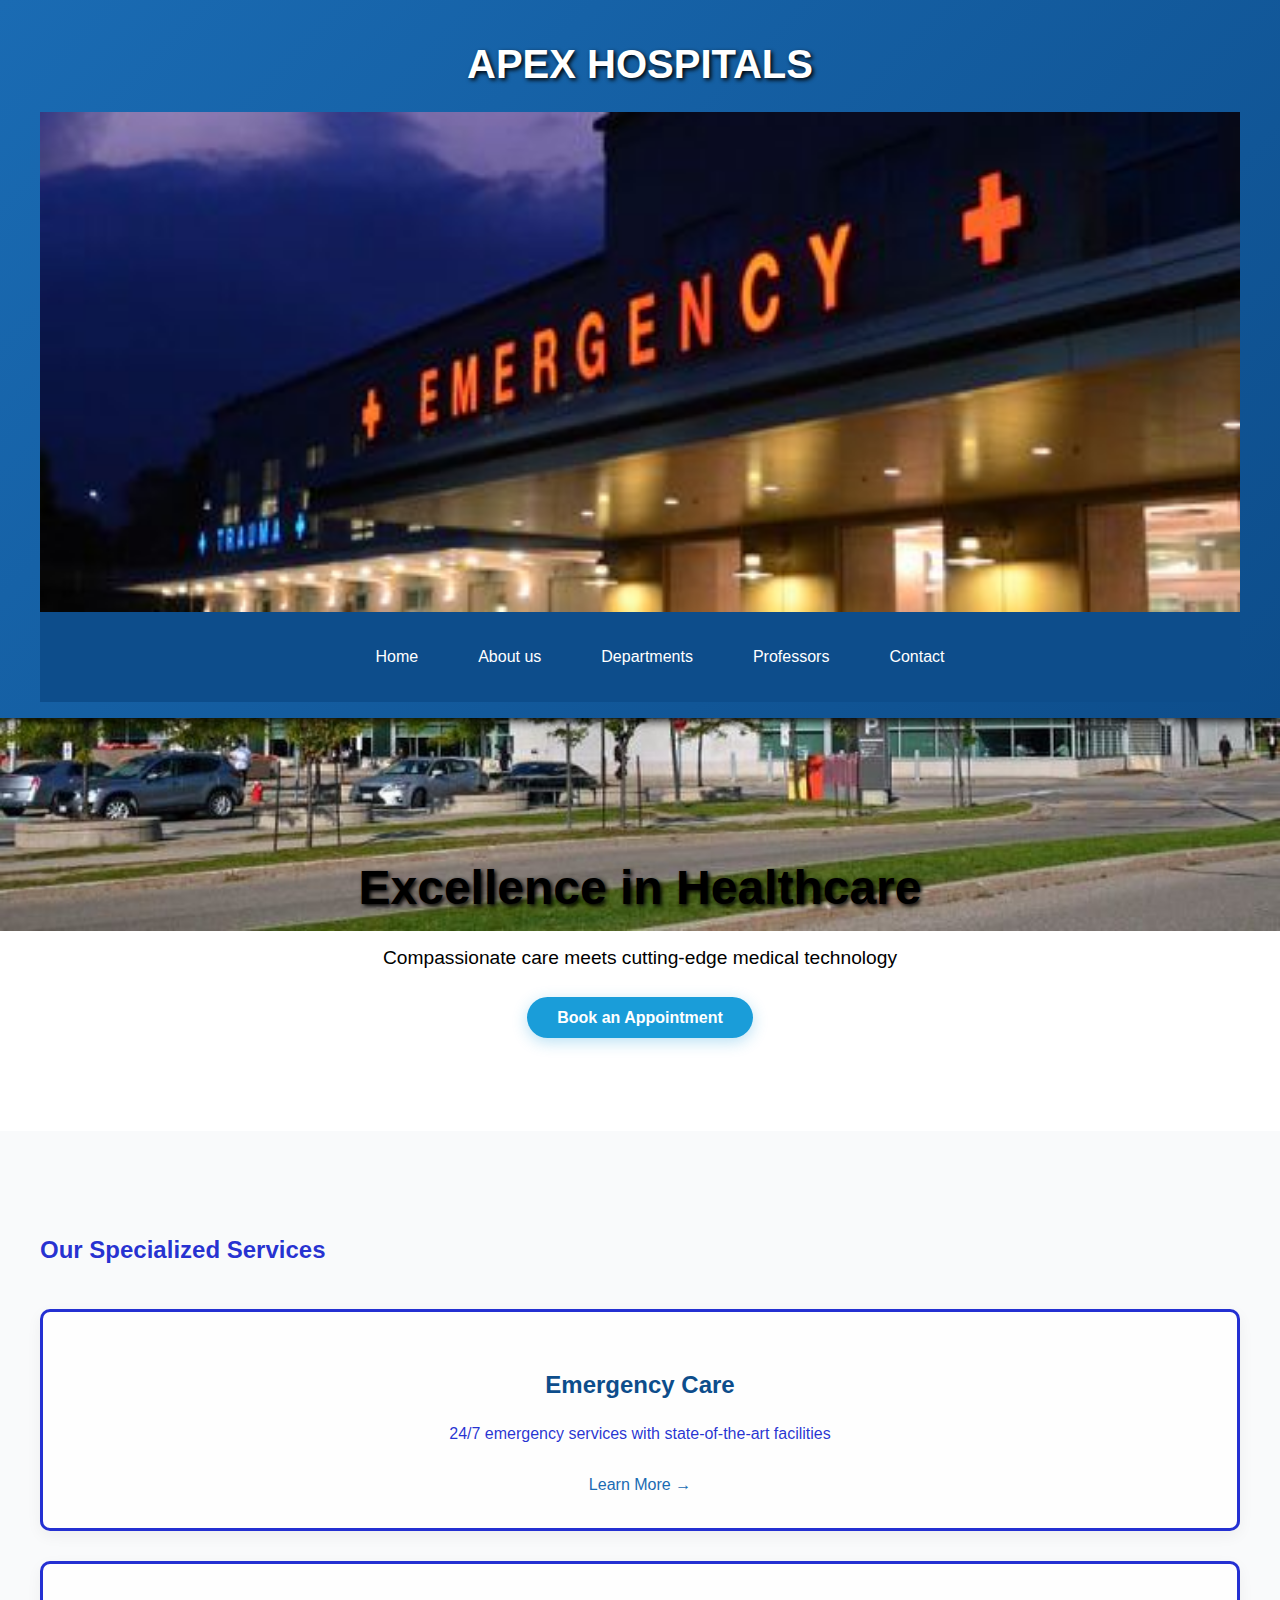
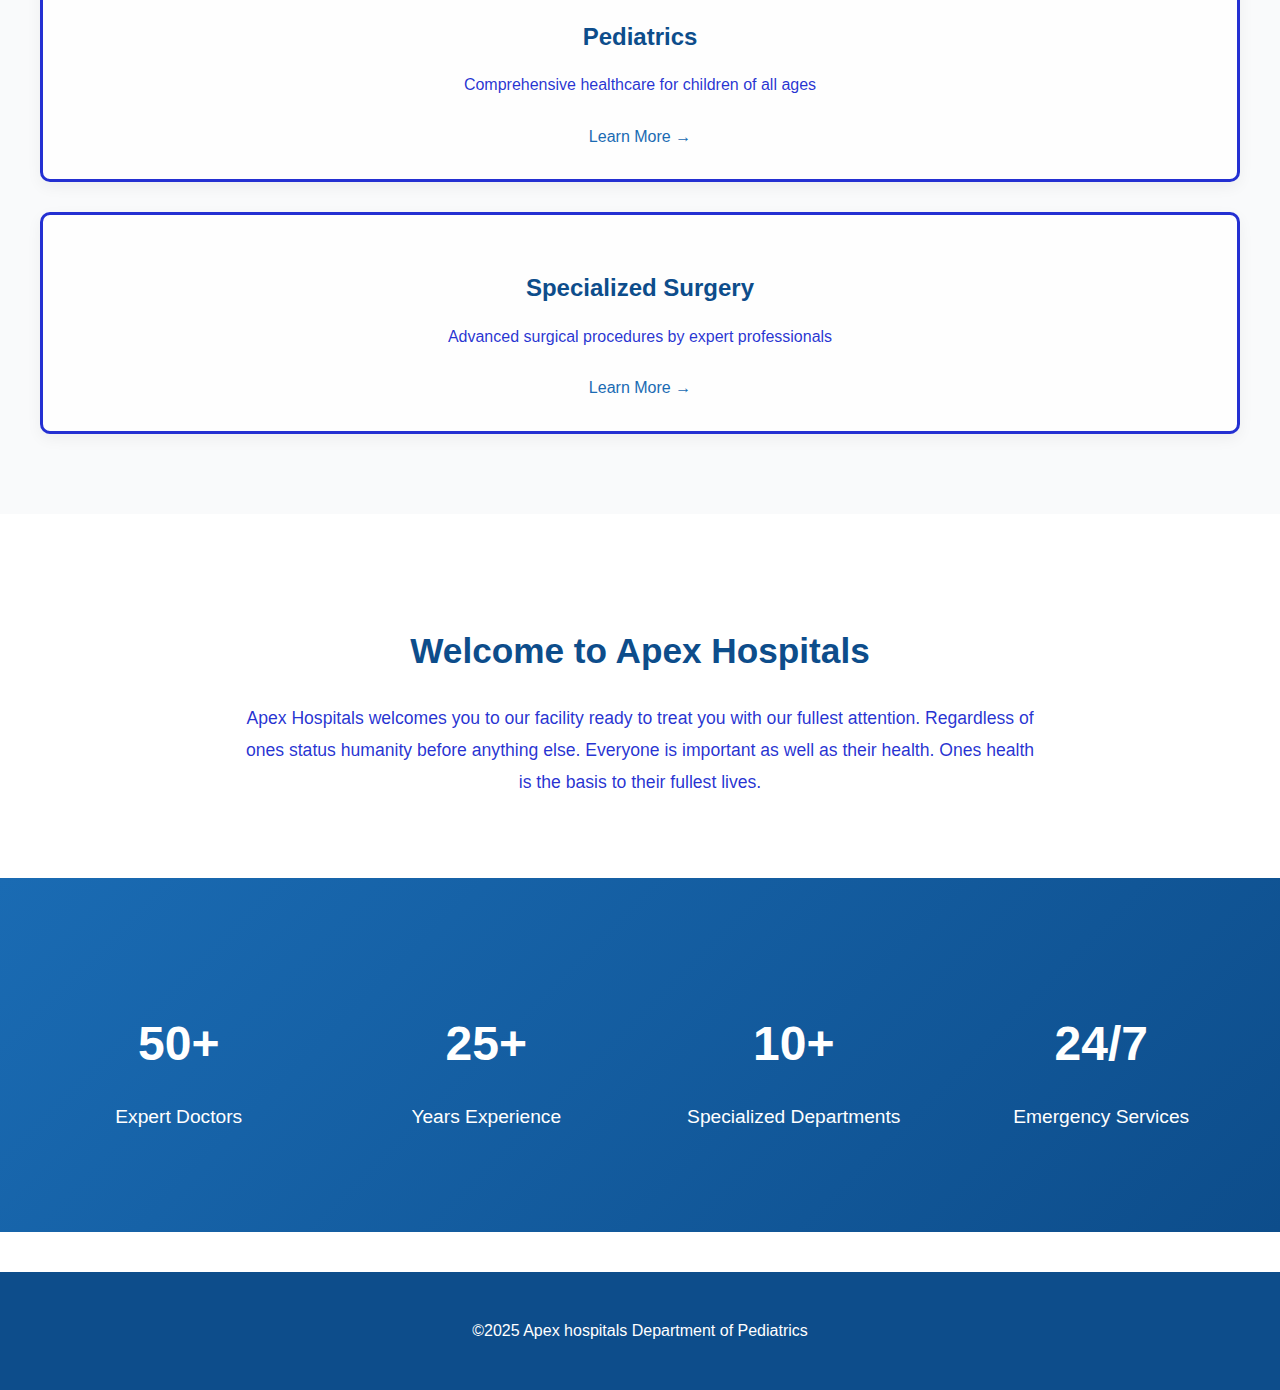
<file: index.html>
<!DOCTYPE html>
<html lang="en">
<head>
    <meta charset="UTF-8">
    <title>Apex Hospitals</title>
    <link rel="stylesheet" href="apex.css">
</head>
<body>
   <header>
       <div class="container">
           <div class="header-content">
              <div class="logo">APEX HOSPITALS</div> 
    <img src="images/hospital1.jpg" alt="Apex Hospitals Main Building">
    <nav class="menus">
        <ul>
            <li><a href="index.html">Home</a></li>
            <li><a href="about.html">About us</a></li>
            <li><a href="departments.html">Departments</a></li>
             <li><a href="professors.html">Professors</a></li>
            <li><a href="contact.html">Contact</a></li>
        </ul>
    </nav>
   </header>
   
   <!-- Hero Section -->
   <section class="hero">
        <div class="hero-content">
            <h1>Excellence in Healthcare</h1>
            <p>Compassionate care meets cutting-edge medical technology</p>
            <a href="contact.html" class="cta-button">Book an Appointment</a>
        </div>
   </section>
   
   <!-- Services Teaser Section -->
   <section class="services-teaser">
        <div class="container">
            <h2>Our Specialized Services</h2>
            <div class="teaser-grid">
                <div class="teaser-card">
                    <h3>Emergency Care</h3>
                    <p>24/7 emergency services with state-of-the-art facilities</p>
                    <a href="departments.html" class="read-more">Learn More →</a>
                </div>
                <div class="teaser-card">
                    <h3>Pediatrics</h3>
                    <p>Comprehensive healthcare for children of all ages</p>
                    <a href="about.html" class="read-more">Learn More →</a>
                </div>
                <div class="teaser-card">
                    <h3>Specialized Surgery</h3>
                    <p>Advanced surgical procedures by expert professionals</p>
                    <a href="departments.html" class="read-more">Learn More →</a>
                </div>
            </div>
        </div>
   </section>
   
   <!-- Welcome Section -->
   <section class="welcome">
        <div class="container">
            <h2>Welcome to Apex Hospitals</h2>
            <p>Apex Hospitals welcomes you to our facility ready to treat you with our fullest attention. Regardless of ones status humanity before anything else. Everyone is important as well as their health. Ones health is the basis to their fullest lives.</p>
        </div>
   </section>
   
   <!-- Quick Stats Teaser -->
   <section class="stats-teaser">
        <div class="container">
            <div class="stats-grid">
                <div class="stat-item">
                    <h3>50+</h3>
                    <p>Expert Doctors</p>
                </div>
                <div class="stat-item">
                    <h3>25+</h3>
                    <p>Years Experience</p>
                </div>
                <div class="stat-item">
                    <h3>10+</h3>
                    <p>Specialized Departments</p>
                </div>
                <div class="stat-item">
                    <h3>24/7</h3>
                    <p>Emergency Services</p>
                </div>
            </div>
        </div>
   </section>
   
   <footer>
        <p>&copy;2025 Apex hospitals Department of Pediatrics</p>
   </footer>
</body>

</html>
</file>
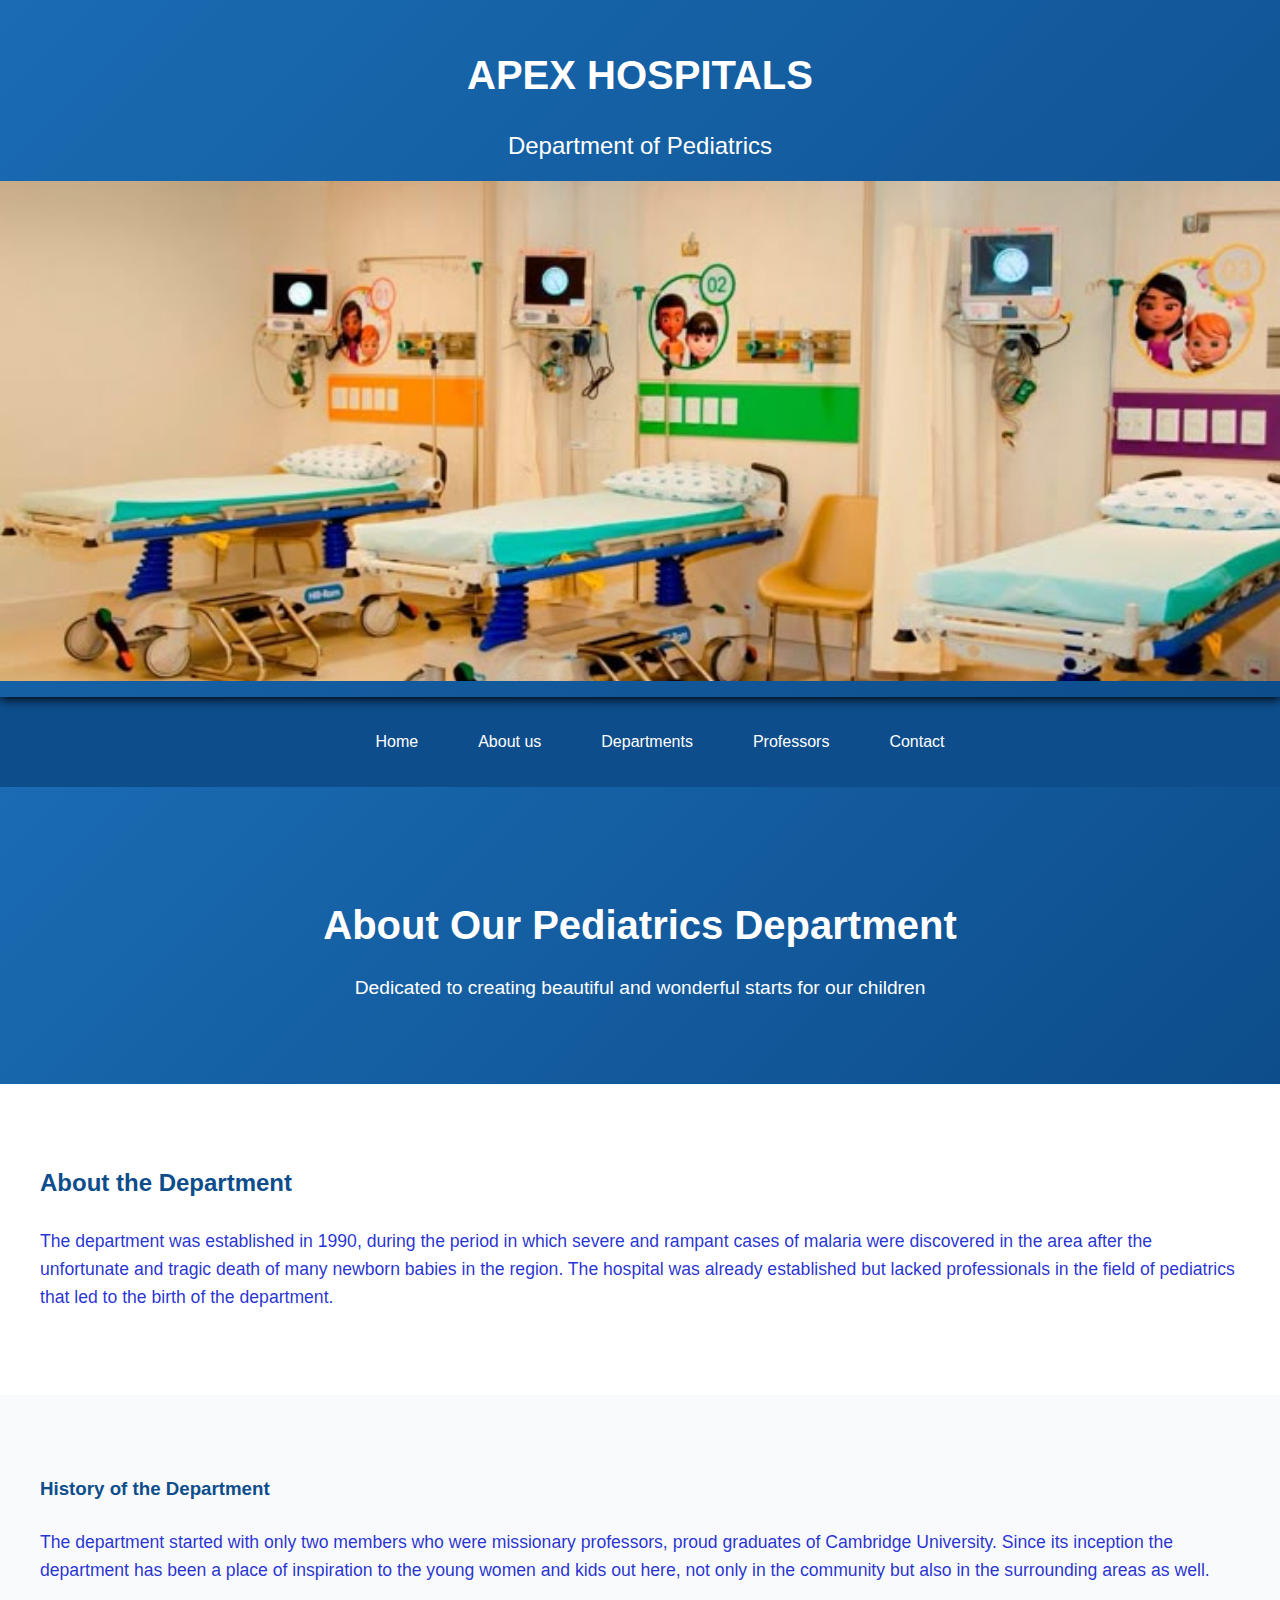
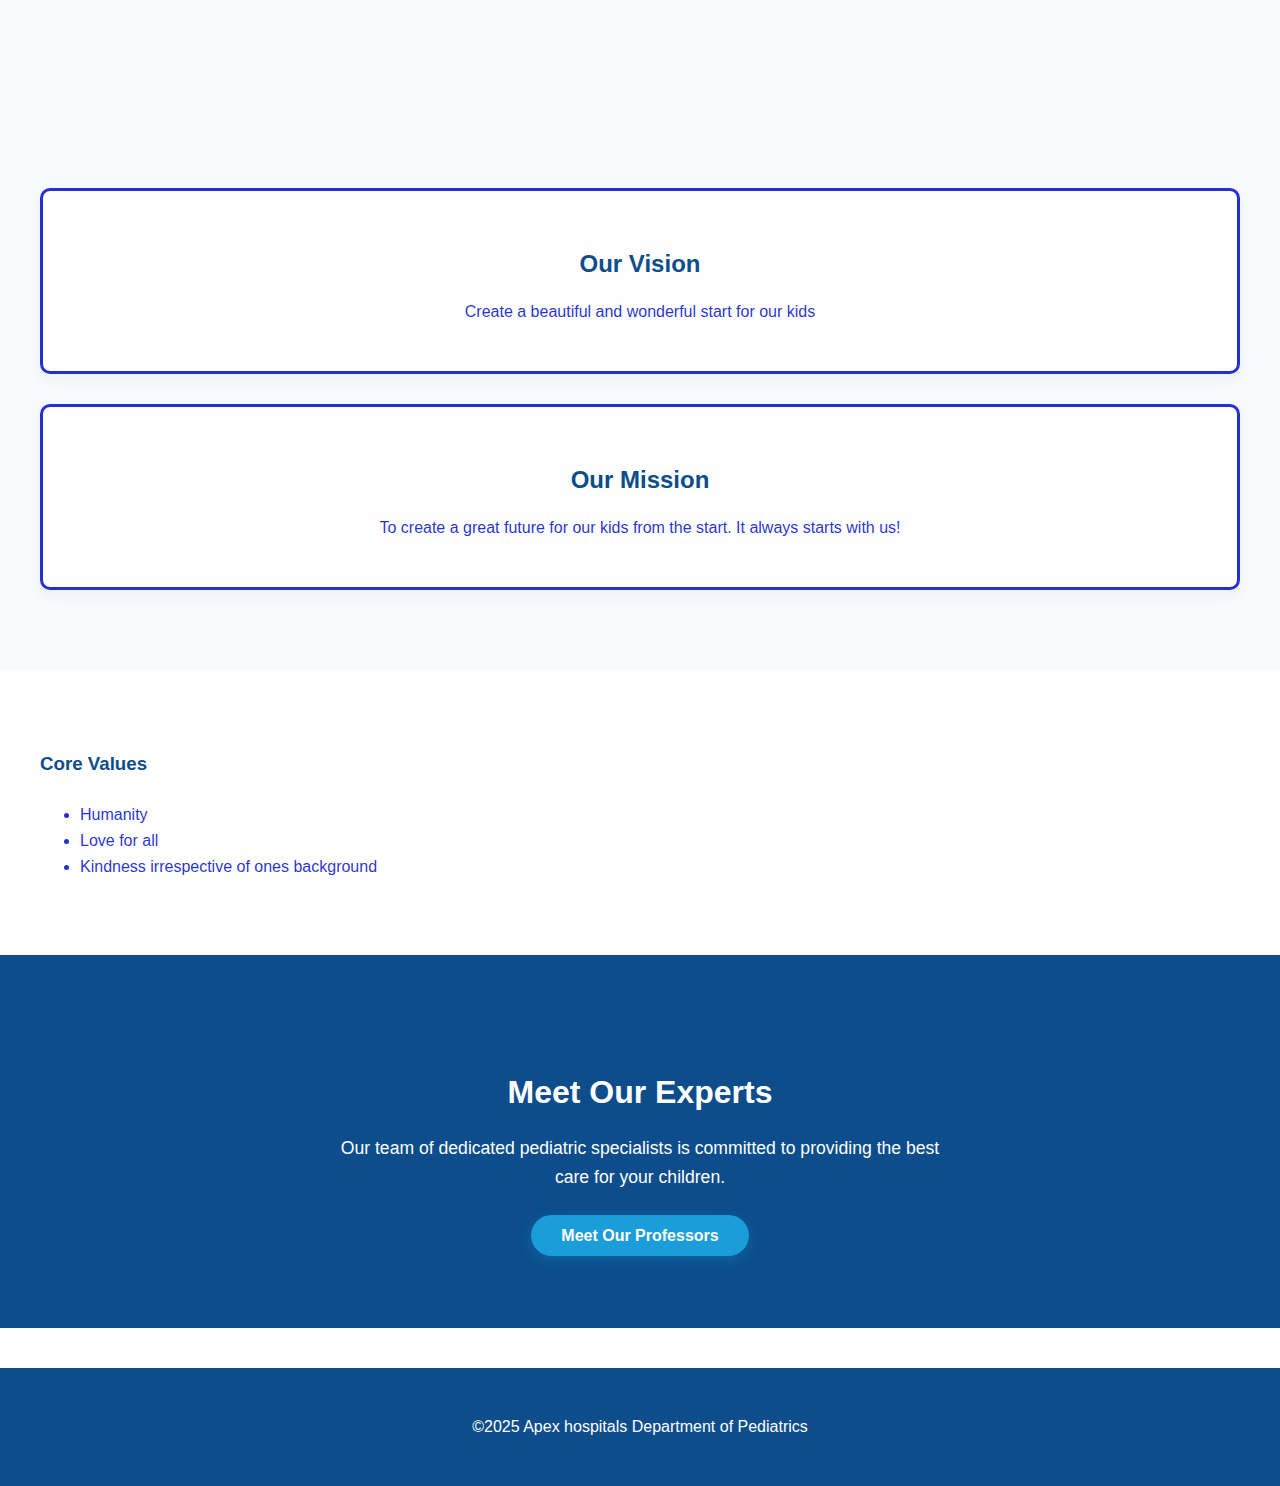
<file: about.html>
<!DOCTYPE html>
<html lang="en">
<head>
    <meta charset="UTF-8">
    <title>APEX HOSPITALS - About Us</title>
    <link rel="stylesheet" href="apex.css">
</head>
<body>
    <header>
        <h1>APEX HOSPITALS</h1>
        <h2>Department of Pediatrics</h2>
        <img src="images/pediartric ward1.jpg" alt="Pediatric Ward">
    </header>
    <nav>
        <ul>
            <li><a href="index.html">Home</a></li>
            <li><a href="about.html">About us</a></li>
            <li><a href="departments.html">Departments</a></li>
             <li><a href="professors.html">Professors</a></li>
            <li><a href="contact.html">Contact</a></li>
        </ul>
    </nav>
    
    <!-- About Hero Section -->
    <section class="page-hero">
        <div class="container">
            <h1>About Our Pediatrics Department</h1>
            <p>Dedicated to creating beautiful and wonderful starts for our children</p>
        </div>
    </section>
    
    <main>
        <!-- Department Overview Section -->
        <section class="content-section">
            <div class="container">
                <h2>About the Department</h2>
                <p>The department was established in 1990, during the period in which severe and rampant cases of malaria were discovered in the area after the unfortunate and tragic death of many newborn babies in the region. The hospital was already established but lacked professionals in the field of pediatrics that led to the birth of the department.</p>
            </div>
        </section>
        
        <!-- History Section -->
        <section class="content-section bg-light">
            <div class="container">
                <h3>History of the Department</h3>
                <p>The department started with only two members who were missionary professors, proud graduates of Cambridge University. Since its inception the department has been a place of inspiration to the young women and kids out here, not only in the community but also in the surrounding areas as well.</p>
            </div>
        </section>
        
        <!-- Mission & Vision Teaser -->
        <section class="mission-teaser">
            <div class="container">
                <div class="teaser-grid">
                    <div class="teaser-card">
                        <h3>Our Vision</h3>
                        <p>Create a beautiful and wonderful start for our kids</p>
                    </div>
                    <div class="teaser-card">
                        <h3>Our Mission</h3>
                        <p>To create a great future for our kids from the start. It always starts with us!</p>
                    </div>
                </div>
            </div>
        </section>
        
        <!-- Core Values Section -->
        <section class="content-section">
            <div class="container">
                <h3>Core Values</h3>
                <ul class="values-list">
                    <li>Humanity</li>
                    <li>Love for all</li>
                    <li>Kindness irrespective of ones background</li>
                </ul>
            </div>
        </section>
        
        <!-- Team Teaser -->
        <section class="team-teaser">
            <div class="container">
                <h3>Meet Our Experts</h3>
                <p>Our team of dedicated pediatric specialists is committed to providing the best care for your children.</p>
                <a href="professors.html" class="cta-button">Meet Our Professors</a>
            </div>
        </section>
    </main>
    
    <footer>
        <p>&copy;2025 Apex hospitals Department of Pediatrics</p>
    </footer>
</body>
</html>
</file>
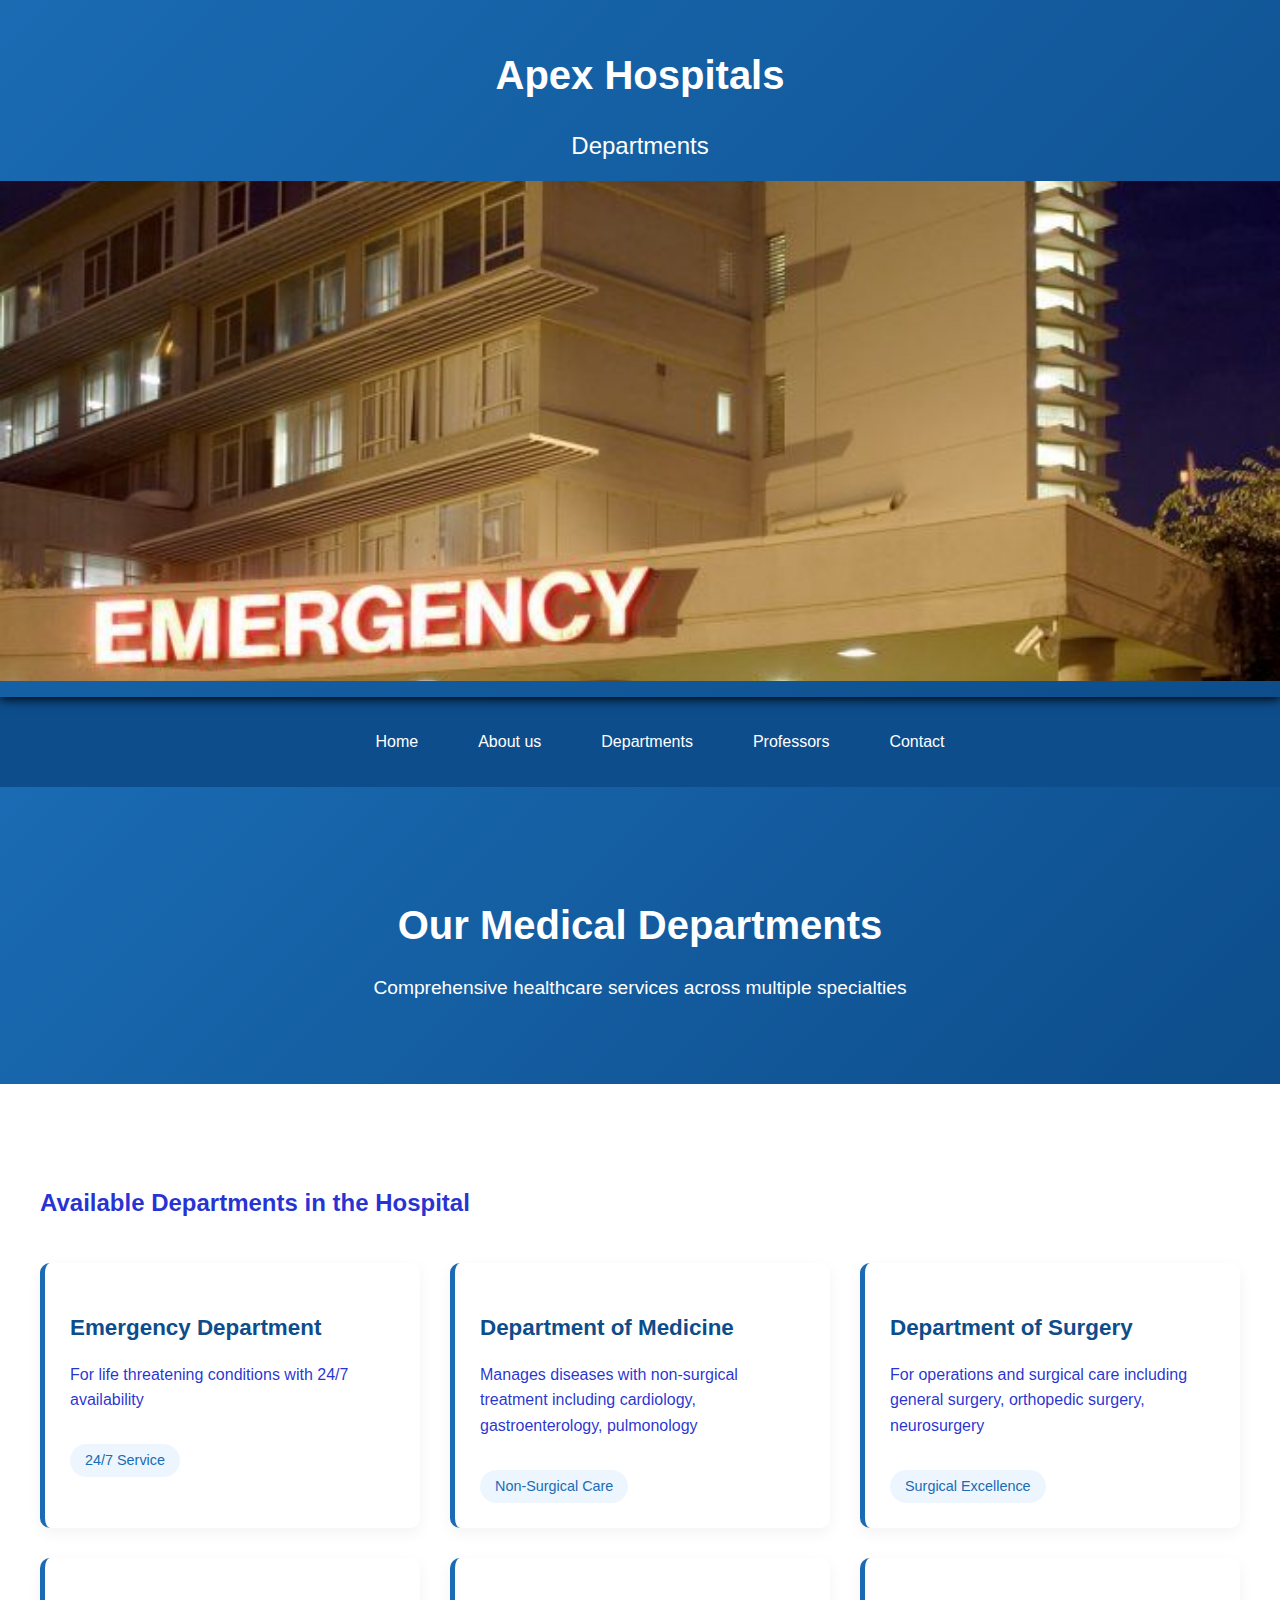
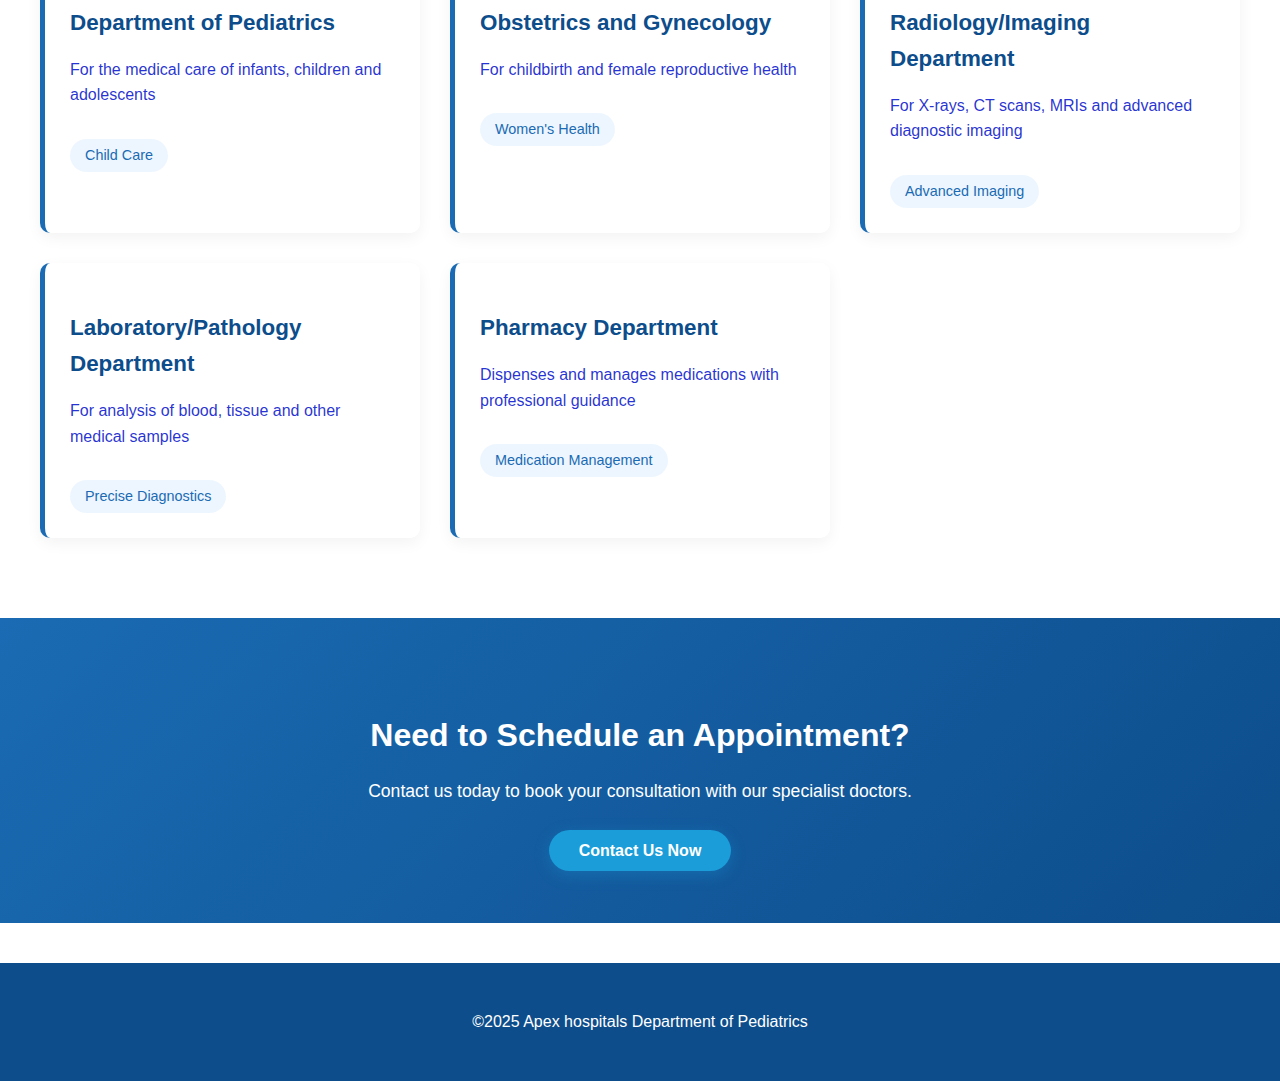
<file: departments.html>
<!DOCTYPE html>
<html lang="en">
<head>
    <meta charset="UTF-8">
    <title>Departments - Apex Hospitals</title>
    <link rel="stylesheet" href="apex.css">
</head>
<body>
    <header>
        <h1>Apex Hospitals</h1>
        <h2>Departments</h2>
        <img src="images/hospital2.jpg" alt="">
    </header>
    <nav>
        <ul>
            <li><a href="index.html">Home</a></li>
            <li><a href="about.html">About us</a></li>
            <li><a href="departments.html">Departments</a></li>
             <li><a href="professors.html">Professors</a></li>
            <li><a href="contact.html">Contact</a></li>
        </ul>
    </nav>
    
    <!-- Departments Hero Section -->
    <section class="page-hero">
        <div class="container">
            <h1>Our Medical Departments</h1>
            <p>Comprehensive healthcare services across multiple specialties</p>
        </div>
    </section>
    
    <!-- Main Departments Section -->
    <section class="departments-main">
        <div class="container">
            <h2>Available Departments in the Hospital</h2>
            
            <!-- Departments Grid -->
            <div class="departments-grid">
                <div class="department-card">
                    <h3>Emergency Department</h3>
                    <p>For life threatening conditions with 24/7 availability</p>
                    <span class="department-tag">24/7 Service</span>
                </div>
                
                <div class="department-card">
                    <h3>Department of Medicine</h3>
                    <p>Manages diseases with non-surgical treatment including cardiology, gastroenterology, pulmonology</p>
                    <span class="department-tag">Non-Surgical Care</span>
                </div>
                
                <div class="department-card">
                    <h3>Department of Surgery</h3>
                    <p>For operations and surgical care including general surgery, orthopedic surgery, neurosurgery</p>
                    <span class="department-tag">Surgical Excellence</span>
                </div>
                
                <div class="department-card">
                    <h3>Department of Pediatrics</h3>
                    <p>For the medical care of infants, children and adolescents</p>
                    <span class="department-tag">Child Care</span>
                </div>
                
                <div class="department-card">
                    <h3>Obstetrics and Gynecology</h3>
                    <p>For childbirth and female reproductive health</p>
                    <span class="department-tag">Women's Health</span>
                </div>
                
                <div class="department-card">
                    <h3>Radiology/Imaging Department</h3>
                    <p>For X-rays, CT scans, MRIs and advanced diagnostic imaging</p>
                    <span class="department-tag">Advanced Imaging</span>
                </div>
                
                <div class="department-card">
                    <h3>Laboratory/Pathology Department</h3>
                    <p>For analysis of blood, tissue and other medical samples</p>
                    <span class="department-tag">Precise Diagnostics</span>
                </div>
                
                <div class="department-card">
                    <h3>Pharmacy Department</h3>
                    <p>Dispenses and manages medications with professional guidance</p>
                    <span class="department-tag">Medication Management</span>
                </div>
            </div>
        </div>
    </section>
    
    <!-- Appointment Teaser -->
    <section class="appointment-teaser">
        <div class="container">
            <h3>Need to Schedule an Appointment?</h3>
            <p>Contact us today to book your consultation with our specialist doctors.</p>
            <a href="contact.html" class="cta-button">Contact Us Now</a>
        </div>
    </section>
    
    <footer>
        <p>&copy;2025 Apex hospitals Department of Pediatrics</p>
    </footer>
</body>
</html>
</file>
<file: apex.css>
html,
body {
    height: 100%;
    margin: 0;
}

body {
    background: linear-gradient(0, 0, 0, 0.5), rgba(94, 49, 49, 0.5), op;
    background-image: url("hospital3.jpg");
    background-size: cover;
    background-position: center;
    background-repeat: no-repeat;
    background-attachment: fixed;
    font-family: 'Segoe UI', Tahoma, Geneva, Verdana, sans-serif;
    line-height: 1.6;
    color: #0916cce3;
    background-color: transparent;
}

.container {
    max-width: 1200px;
    margin: 0 auto;
    padding: 0 20px;
}

header {
    background: linear-gradient(135deg, #1a6bb3 0%, #0d4d8b 100%);
    color: white;
    padding: 1rem 0;
    box-shadow: 0 2px 10px rgba(0, 0, 0, 1);
    position: relative;
}

header img {
    width: 100%;
    height: 500px;
    object-fit: cover;
    display: block;
}

.logo {
    font-size: 2.5rem;
    font-weight: bold;
    text-align: center;
    margin: 1rem 0;
    text-shadow: 2px 2px 4px rgba(0, 0, 0, 3);
}

header h1 {
    font-size: 2.5rem;
    text-align: center;
    margin-bottom: 0.5rem;
}

header h2 {
    font-size: 1.5rem;
    text-align: center;
    font-weight: normal;
    margin-bottom: 1rem;
}

nav {
    background-color: #0d4d8b;
    padding: 1rem 0;
    target:_blank;
}

nav ul {
    display: flex;
    justify-content: center;
    list-style: none;
    flex-wrap: wrap;
}

nav li {
    margin: 0 15px;
}

nav a {
    color: white;
    text-decoration: none;
    font-weight: 500;
    padding: 8px 15px;
    border-radius: 4px;
    transition: all 0.3s ease;
}

nav a:hover {
    background-color: rgba(255, 255, 255, 0.2);
    transform: translateY(-2px);
}

.hero {
    background: linear-gradient(13, 77, 139, 0.8), rgba(13, 77, 139, 0.9);
    background-size: cover;
    background-position: center;
    color: black;
    padding: 100px 0;
    text-align: center;
}

.hero-content h1 {
    font-size: 3rem;
    margin-bottom: 1rem;
    text-shadow: 2px 2px 4px rgba(0, 0, 0, 3);
}

.hero-content p {
    font-size: 1.2rem;
    max-width: 600px;
    margin: 0 auto 2rem;
}

.page-hero {
    background: linear-gradient(135deg, #1a6bb3 0%, #0d4d8b 100%);
    color: white;
    padding: 80px 0;
    text-align: center;
}

.page-hero h1 {
    font-size: 2.5rem;
    margin-bottom: 1rem;
}

.page-hero p {
    font-size: 1.2rem;
    max-width: 700px;
    margin: 0 auto;
}

.cta-button {
    display: inline block;
    background-color: #1a9dd9;
    color: white;
    padding: 12px 30px;
    border-radius: 50px;
    text-decoration: none;
    font-weight: bold;
    cursor: pointer;
    transition: all 0.3s ease;
    box-shadow: 0 4px 15px rgba(26, 157, 217, 0.3);
}

.cta-button:hover {
    opacity: 0.3;
    background-color: #0a7ba6;
    transform: translateY(-3px);
    box-shadow: 0 6px 20px rgba(26, 157, 217, 0.4);
}

.emergency-button {
    display: inline-block;
    background-color: #2ecc71;
    color: white;
    padding: 12px 30px;
    border-radius: 50px;
    text-decoration: none;
    font-weight: bold;
    cursor: pointer;
    transition: all 0.3s ease;
    box-shadow: 0 4px 15px, rgba(46, 204, 113, 0.3);
    animation: pulse 2s infinite;
}

.emergency-button:hover {
    opacity: 0.3;
    background-color: #27ae60;
    transform: scale(1.05);
}

@keyframes pulse {
    0% {
        box-shadow: 0 0 0 0 rgba(46, 204, 113, 0.7);
    }

    70% {
        box-shadow: 0 0 0 10px rgba(46, 204, 113, 0);
    }

    100% {
        box-shadow: 0 0 0 0 rgba(46, 204, 113, 0);
    }
}

.read-more {
    color: #1a6bb3;
    text-decoration: none;
    font-weight: 500;
    display: inline-block;
    margin-top: 10px;
    transition: all 0.3s ease;
}

.read-more:hover {
    color: #0d4d8b;
    transform: translateX(5px);
}

section {
    padding: 80px 0;
}

.welcome {
    background-color: rgba(255, 255, 255, 0.80);
    text-align: center;
}

.welcome h2 {
    font-size: 2.2rem;
    color: #0d4d8b;
    margin-bottom: 1.5rem;
}

.welcome p {
    font-size: 1.1rem;
    max-width: 800px;
    margin: 0 auto;
    line-height: 1.8;
}

.content-section {
    padding: 60px 0;
}

.content-section h2,
.content-section h3 {
    color: #0d4d8b;
    margin-bottom: 1.5rem;
}

.content-section p {
    margin-bottom: 1.5rem;
    font-size: 1.1rem;
}

.bg-light {
    background-color: rgba(248, 249, 250, 0.80);
}

.services-teaser,
.mission-teaser {
    background-color: rgba(248, 249, 250, 0.80);
}

.teaser-grid {
    display: grid;
    grid-template-columns: repeat(auto, minmax(300px, 1fr));
    gap: 30px;
    margin-top: 40px;
}

.teaser-card {
    background: rgba(255, 255, 255, 0.80);
    padding: 30px;
    border-radius: 10px;
    border-style: solid;
    box-shadow: 0 5px 15px rgba(0, 0, 0, 0.05);
    transition: all 0.3s ease;
    text-align: center;
}

.teaser-card:hover {
    background-color: #1a6bb3;
    transform: translateY(-10px);
    box-shadow: 0 15px 30px rgba(0, 0, 0, 0.1);
}

.teaser-card h3 {
    color: #0d4d8b;
    margin-bottom: 15px;
    font-size: 1.5rem;
}

.stats-teaser {
    background: linear-gradient(135deg, #1a6bb3 0%, #0d4d8b 100%);
    color: white;
    text-align: center;
}

.stats-grid {
    display: grid;
    grid-template-columns: repeat(auto-fit, minmax(200px, 1fr));
    gap: 30px;
}

.stat-item h3 {
    font-size: 3rem;
    margin-bottom: 10px;
}

.stat-item p {
    font-size: 1.2rem;
}

.value-list {
    list-style: none;
    font-size: 1.1rem;
}

.value-list li {
    padding: 10px 0;
    border-bottom: 1px solid #eee;
    position: relative;
    padding-left: 30px;
}

.value-list li:before {
    color: #1a6bb3;
    font-weight: bold;
    position: absolute;
    left: 0;
}

.team-teaser {
    background-color: #0d4d8b;
    color: white;
    text-align: center;
}

.team-teaser h3 {
    margin-bottom: 1rem;
    font-size: 2rem;
}

.team-teaser p {
    max-width: 600px;
    margin: 0 auto 2rem;
    font-size: 1.1rem;
}

.departments-main {
    background-color: rgba(255, 255, 255, 0.80);
}

.departments-grid {
    display: grid;
    grid-template-columns: repeat(auto-fill, minmax(350px, 1fr));
    gap: 30px;
    margin-top: 40px;
}

.department-card {
    background: rgba(255, 255, 255, 0.80);
    padding: 25px;
    border-radius: 10px;
    box-shadow: 0 5px 15px rgba(0, 0, 0, 0.05);
    border-left: 5px solid #1a6bb3;
    transition: all 0.3s ease;
}

.department-card:hover {
    transform: translateY(-5px);
    box-shadow: 0 10px 25px rgba(0, 0, 0, 1);
    opacity: 0.8;
}

.department-card h3 {
    color: #0d4d8b;
    margin-bottom: 15px;
    font-size: 1.4rem;
}

.department-tag {
    display: inline-block;
    background-color: rgba(232, 244, 255, 0.80);
    color: #1a6bb3;
    padding: 5px 15px;
    border-radius: 20px;
    font-size: 0.9rem;
    margin-top: 15px;
    font-weight: 500;
}

.appointment-teaser,
.consultation-teaser {
    background: linear-gradient(135deg, #1a6bb3 0%, #0d4d8b 100%);
    color: white;
    text-align: center;
    padding: 60px 0;
}

.appointment-teaser h3,
.consultation-teaser h3 {
    font-size: 2rem;
    margin-bottom: 1rem;
}

.appointment-teaser p,
.consultation-teaser p {
    max-width: 600px;
    margin: 0 auto 2rem;
    font-size: 1.1rem;
}

.professor-listing {
    background-color: rgba(255, 255, 255, 0.80);
}

.professor-grid {
    display: grid;
    grid-template-columns: repeat(auto-fill, minmax(280px, 1fr));
    gap: 30px;
    margin-top: 60px;
}

.professor-card {
    background: rgba(255, 255, 255, 0.85);
    border-radius: 10px;
    overflow: hidden;
    box-shadow: 0 5px 15px rgba(0, 0, 0, 0.05);
    transition: all 0.3s ease;
    text-align: center;
}

.professor-card:hover {
    transform: translateY(-10px);
    box-shadow: 0 15px 30px rgba(0, 0, 0, 1);
}

.professor-image {
    height: 775px;
    background-color: rgba(248, 249, 250, 0.5);
    display: flex;
    align-items: center;
    justify-content: center;
    color: #1a6bb3;
    font-size: 5rem;
}

.professor-image img {
    width: 35%;
    height: 60%;
    object-fit: cover;
    opacity: 0.75;
}

.professor-card h3 {
    color: #e74c3c;
    margin: 20px 0 10px;
    font-size: 1.4rem;
}

.specialty {
    color: #e74c3c;
    font-weight: 500;
    margin-top: 5px;
}

.experience {
    color: #666;
    font-size: 0.9rem;
    margin-bottom: 15px;
}

.profile-link {
    display: inline-block;
    color: #1a6bb3;
    text-decoration: none;
    font-weight: 500;
    margin-bottom: 20px;
    transition: all o.3s ease;
}

.profile-link:hover {
    color: #0d4d8b;
    text-decoration: underline;
}

.contact-info {
    background-color: rgba(255, 255, 255, 0.80);
    padding: 60px 0;
}

.contact-grid {
    display: grid;
    grid-template-columns: repeat(auto-fit, minmax(250px, 1fr));
    gap: 30px
}

.contact-card {
    background: rgba(248, 249, 250, 0.80);
    padding: 30px;
    border-radius: 10px;
    text-align: center;
    transition: all 0.3s ease;
}

.contact-card:hover {
    transform: translateY(-5px);
    box-shadow: 0 10px 25px rgba(0, 0, 0, 0.05);
}

.contact-card h3 {
    color: #0d4d8b;
    margin-bottom: 20px;
    font-size: 1.3rem;
}

.contact-card p {
    margin-bottom: 10px;
}

.emergency {
    color: #e74c3c;
    font-weight: bold;
    margin-top: 15px;
}

.contact-form-section {
    background-color: rgba(248, 249, 250, 0.80);
    padding: 60px 0;
}

.contact-form {
    max-width: 700px;
    margin: 0 auto;
    background: rgba(255, 255, 255, 0.80);
    padding: 40px;
    border-radius: 10px;
    box-shadow: 0 5px 15px rgba(0, 0, 0, 0.05);
}

.form-group {
    margin-bottom: 25px;
}

.form-group label {
    display: block;
    margin-bottom: 8px;
    font-weight: 500;
    color: #0d4d8b;
}

.form-group input,
.form-group select,
.form-group textarea {
    width: 100%;
    padding: 12px 15px;
    border: 1px solid #ddd;
    border-radius: 5px;
    font-size: 1rem;
    transition: all 0.3s ease;
}

.form-group input:focus,
.form-group select:focus,
.form-group textarea:focus {
    border-color: #1a6bb3;
    outline: none;
    box-shadow: 0 0 0 3px rgba(26, 107, 179, 0.1);
}

.quick-action-teaser {
    background-color: rgba(255, 255, 255, 0.80);
    text-align: center;
    padding: 60px 0;
}

.quick-action-teaser h3 {
    color: #0d4d8b;
    font-size: 2rem;
    margin-bottom: 1rem;
}

.quick-action-teaser p {
    max-width: 600px;
    margin: 0 auto 2rem;
    font-size: 1.1rem;
}

.action-buttons {
    display: flex;
    justify-content: center;
    gap: 20px;
    flex-wrap: wrap;
}

footer {
    background-color: #0d4d8b;
    color: white;
    text-align: center;
    padding: 30px 0;
    margin-top: 40px;
}

@media(max-width:76px) {

    .logo,
    header h1 {
        font-size: 2rem;
    }

    header h2 {
        font-size: 1.2rem;
    }

    nav ul {
        flex-direction: column;
        align-items: center;
    }

    nav li {
        margin: 5px 0;
    }

    .hero-content h1,
    .page-hero h1 {
        font-size: 2rem;
    }

    .hero,
    .page-hero {
        padding: 60px 0;
    }

    section {
        padding: 60px 0;
    }

    .teaser-grid,
    .departments-grid,
    .professor-grid,
    .contact-grid {
        grid-template-columns: 1fr;
    }

    .stats-grid {
        grid-template-columns: (2, 1fr);
    }

    .action-buttons {
        flex-direction: column;
        align-items: center;
    }

    .contact-form {
        padding: 20px;
    }
}

@media(max-width:480px) {

    .logo,
    header h1 {
        font-size: 1.8rem;
    }

    .hero-content h1,
    .page-hero h1 {
        font-size: 1.8rem;
    }

    .hero-content p,
    .page-hero p {
        font-size: 1rem;
    }

    .stats-grid {
        grid-template-columns: 1fr;
    }

    .stat-item h3 {
        font-size: 2.5rem;
    }

}
</file>
